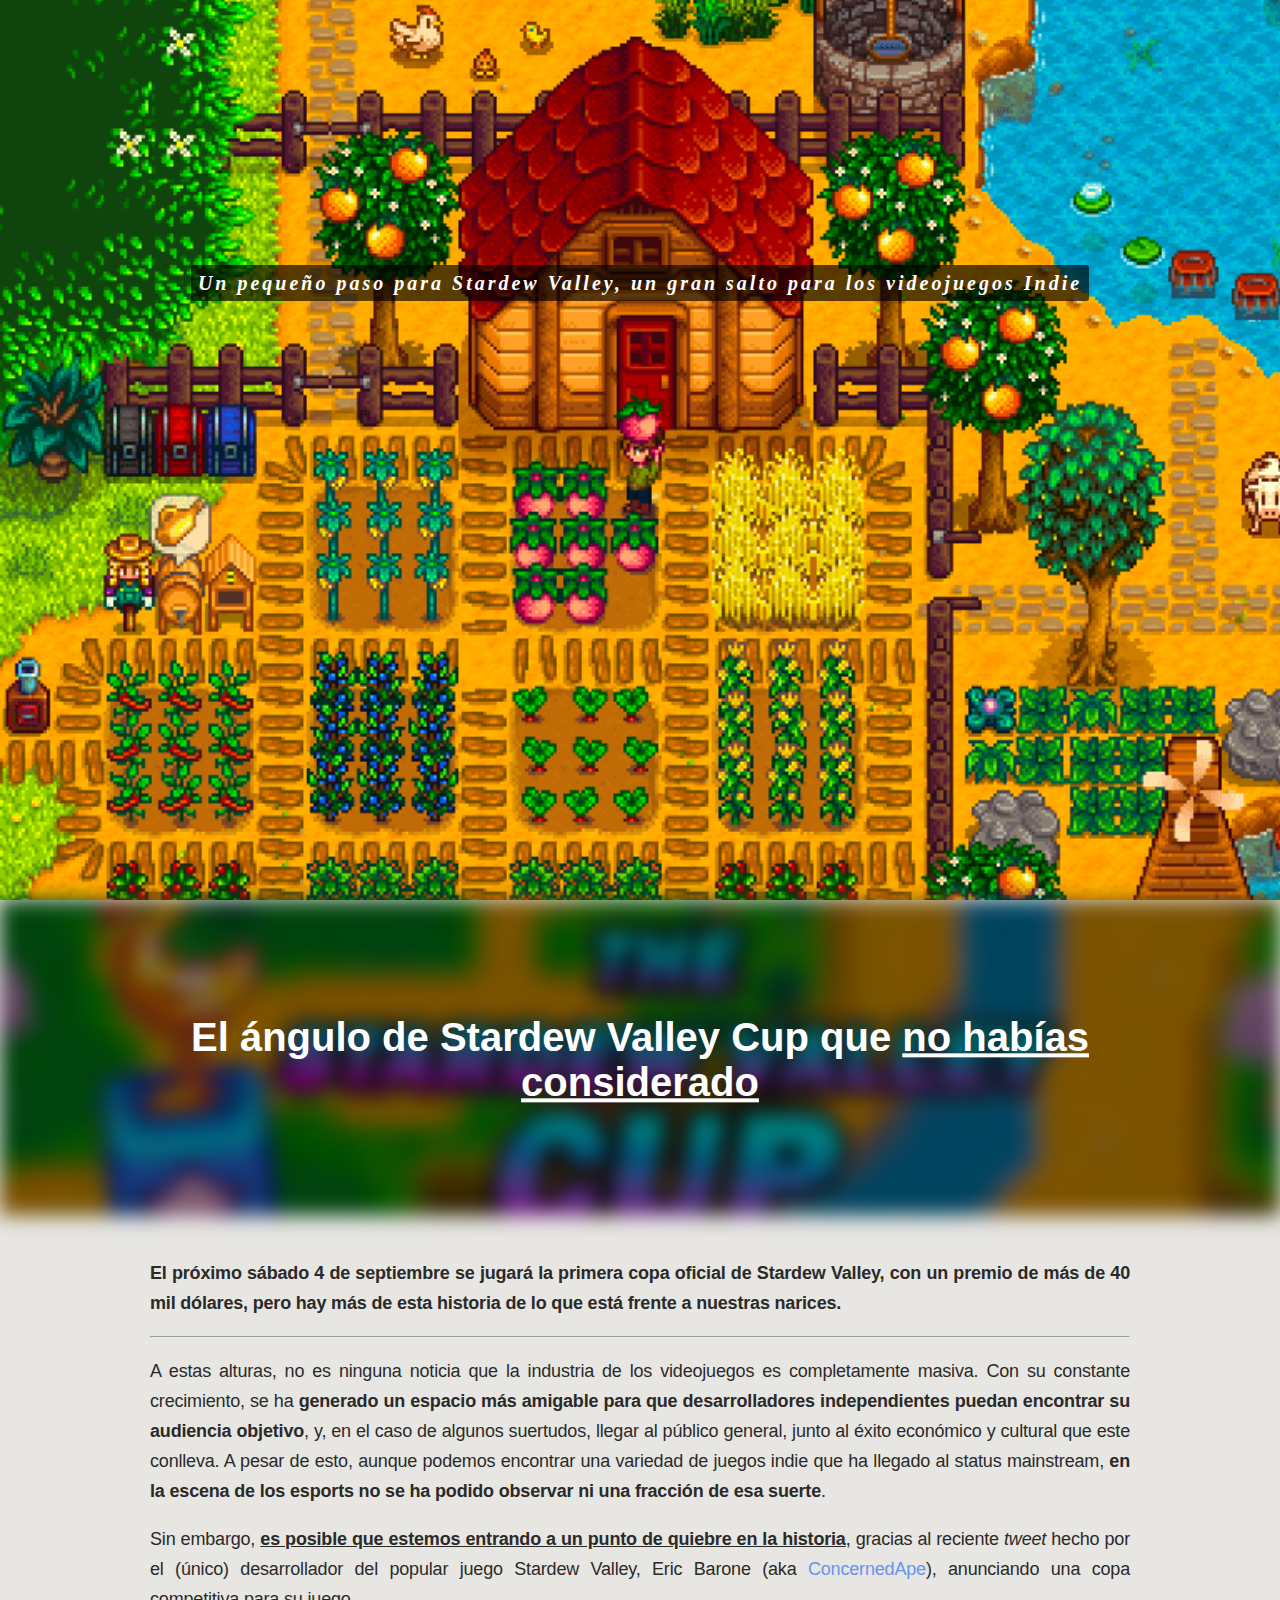
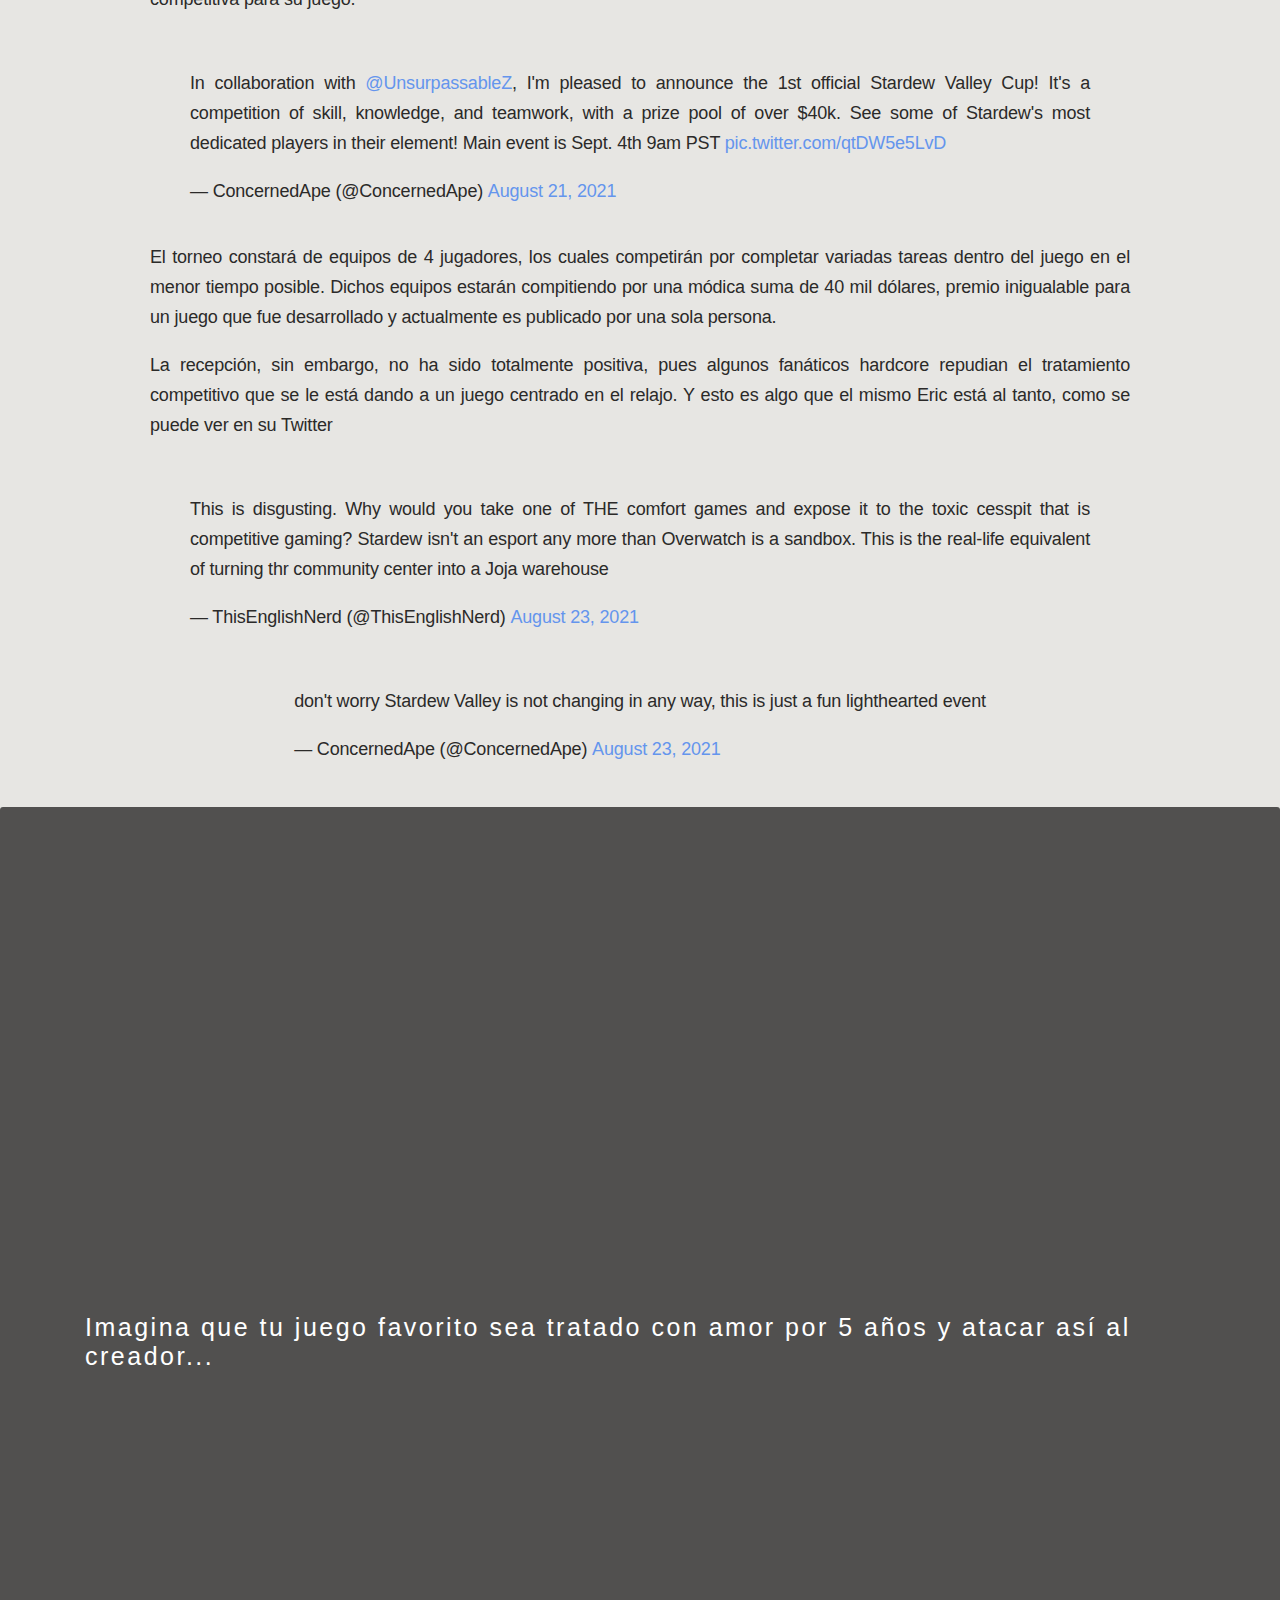
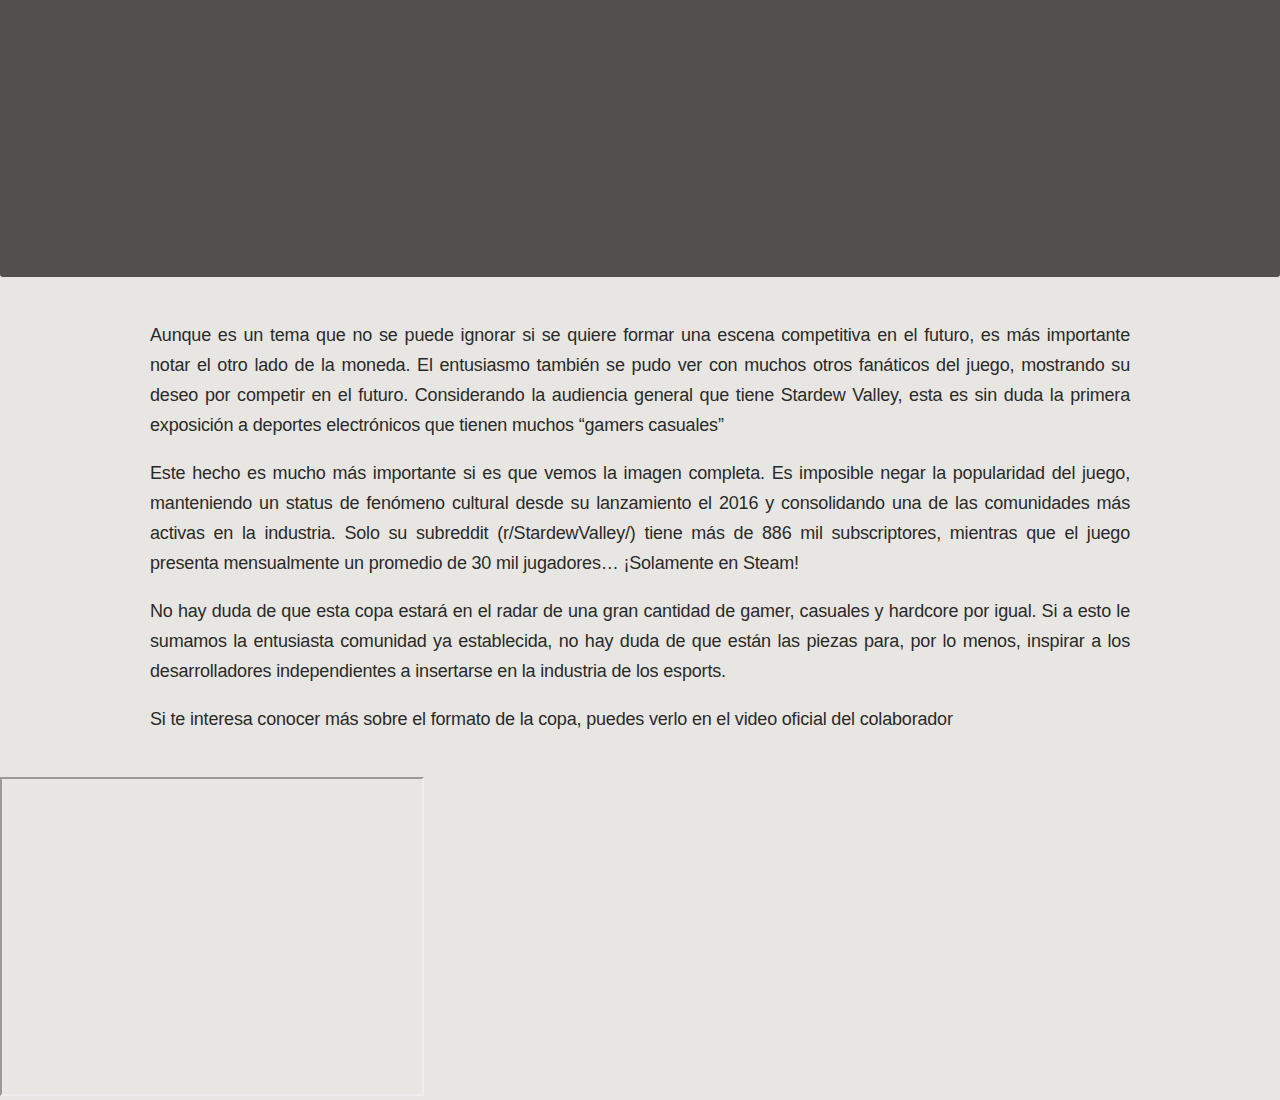
<file: e1.html>
<!DOCTYPE html>
<html lang="en">
<head>
    <meta charset="utf-8">
    <title>Title</title>
    <link rel="stylesheet" href="style.css">
</head>
<body>

<div class="parallax"></div>
<div class="parallax-text">
    <!--h3>
        <i>Un pequeño paso para Stardew Valley, un gran salto para los videojuegos Indie</i>
    </h3-->
    <span class="borde"><i>Un pequeño paso para Stardew Valley, un gran salto para los videojuegos Indie</i></span>
</div>



<div class="hero-image"></div>
<div class="hero-text">
    <h1>
        El ángulo de Stardew Valley Cup que <u>no habías considerado</u>
    </h1>
</div>

<div class="cuerpo">
    <p>
        <b>El próximo sábado 4 de septiembre se jugará la primera copa oficial de Stardew Valley, con un premio de más
        de 40 mil dólares, pero hay más de esta historia de lo que está frente a nuestras narices.  </b>
    </p>
    <hr>
    <p>
        A estas alturas, no es ninguna noticia que la industria de los videojuegos es completamente masiva.
        Con su constante crecimiento, se ha <b>generado un espacio más amigable para que desarrolladores independientes puedan
        encontrar su audiencia objetivo</b>, y, en el caso de algunos suertudos, llegar al público general, junto al éxito económico
        y cultural que este conlleva. A pesar de esto, aunque podemos encontrar una variedad de juegos indie que ha llegado al
        status mainstream, <b>en la escena de los esports no se ha podido observar ni una fracción de esa suerte</b>.
    </p>
    <p>
        Sin embargo, <u><b>es posible que estemos entrando a un punto de quiebre en la historia</b></u>, gracias al reciente <i>tweet</i> hecho por el (único) desarrollador del popular juego Stardew Valley, Eric
        Barone (aka <a href="https://twitter.com/concernedape?lang=en" target="_blank">ConcernedApe</a>), anunciando una copa competitiva para su juego.
    </p>
    <div class="twit">
        <blockquote class="twitter-tweet"><p lang="en" dir="ltr">In collaboration with <a href="https://twitter.com/UnsurpassableZ?ref_src=twsrc%5Etfw">@UnsurpassableZ</a>, I&#39;m pleased to announce the 1st official Stardew Valley Cup! It&#39;s a competition of skill, knowledge, and teamwork, with a prize pool of over $40k. See some of Stardew&#39;s most dedicated players in their element! Main event is Sept. 4th 9am PST <a href="https://t.co/qtDW5e5LvD">pic.twitter.com/qtDW5e5LvD</a></p>&mdash; ConcernedApe (@ConcernedApe) <a href="https://twitter.com/ConcernedApe/status/1429114336472027138?ref_src=twsrc%5Etfw">August 21, 2021</a></blockquote> <script async src="https://platform.twitter.com/widgets.js" charset="utf-8"></script>
    </div>


    <p>
        El torneo constará de equipos de 4 jugadores, los cuales competirán por completar variadas tareas dentro del juego en el
        menor tiempo posible. Dichos equipos estarán compitiendo por una módica suma de 40 mil dólares, premio inigualable para
        un juego que fue desarrollado y actualmente es publicado por una sola persona.
    </p>

    <p>
        La recepción, sin embargo, no ha sido totalmente positiva, pues algunos fanáticos hardcore repudian el tratamiento
        competitivo que se le está dando a un juego centrado en el relajo. Y esto es algo que el mismo Eric está al tanto,
        como se puede ver en su Twitter
    </p>

    <div class="twit">
        <blockquote class="twitter-tweet"><p lang="en" dir="ltr">This is disgusting. Why would you take one of THE comfort games and expose it to the toxic cesspit that is competitive gaming? Stardew isn&#39;t an esport any more than Overwatch is a sandbox. This is the real-life equivalent of turning thr community center into a Joja warehouse</p>&mdash; ThisEnglishNerd (@ThisEnglishNerd) <a href="https://twitter.com/ThisEnglishNerd/status/1429656632246644737?ref_src=twsrc%5Etfw">August 23, 2021</a></blockquote> <script async src="https://platform.twitter.com/widgets.js" charset="utf-8"></script>

        <blockquote class="twitter-tweet"><p lang="en" dir="ltr">don&#39;t worry Stardew Valley is not changing in any way, this is just a fun lighthearted event</p>&mdash; ConcernedApe (@ConcernedApe) <a href="https://twitter.com/ConcernedApe/status/1429938444743045135?ref_src=twsrc%5Etfw">August 23, 2021</a></blockquote> <script async src="https://platform.twitter.com/widgets.js" charset="utf-8"></script>
    </div>
</div>

<div class="parallax palm">
    <p>Imagina que tu juego favorito sea tratado con amor por 5 años y atacar así al creador...</p>
</div>


<div class="cuerpo">

    <p>
        Aunque es un tema que no se puede ignorar si se quiere formar una escena competitiva en el futuro, es más importante
        notar el otro lado de la moneda. El entusiasmo también se pudo ver con muchos otros fanáticos del juego, mostrando su
        deseo por competir en el futuro. Considerando la audiencia general que tiene Stardew Valley, esta es sin duda la
        primera exposición a deportes electrónicos que tienen muchos “gamers casuales”

    </p>

    <p>
        Este hecho es mucho más importante si es que vemos la imagen completa. Es imposible negar la popularidad del juego,
        manteniendo un status de fenómeno cultural desde su lanzamiento el 2016 y consolidando una de las comunidades más
        activas en la industria. Solo su subreddit (r/StardewValley/) tiene más de 886 mil subscriptores, mientras que el
        juego presenta mensualmente un promedio de 30 mil jugadores… ¡Solamente en Steam!
    </p>

    <p>
        No hay duda de que esta copa estará en el radar de una gran cantidad de gamer, casuales y hardcore por igual. Si a
        esto le sumamos la entusiasta comunidad ya establecida, no hay duda de que están las piezas para, por lo menos,
        inspirar a los desarrolladores independientes a insertarse en la industria de los esports.
    </p>

    <p>
        Si te interesa conocer más sobre el formato de la copa, puedes verlo en el video oficial del colaborador
    </p>




</div>









<iframe width="420" height="315"
        src="https://www.youtube.com/embed/qVKx1yvjoAA">
</iframe>



</body>
</html>
</file>
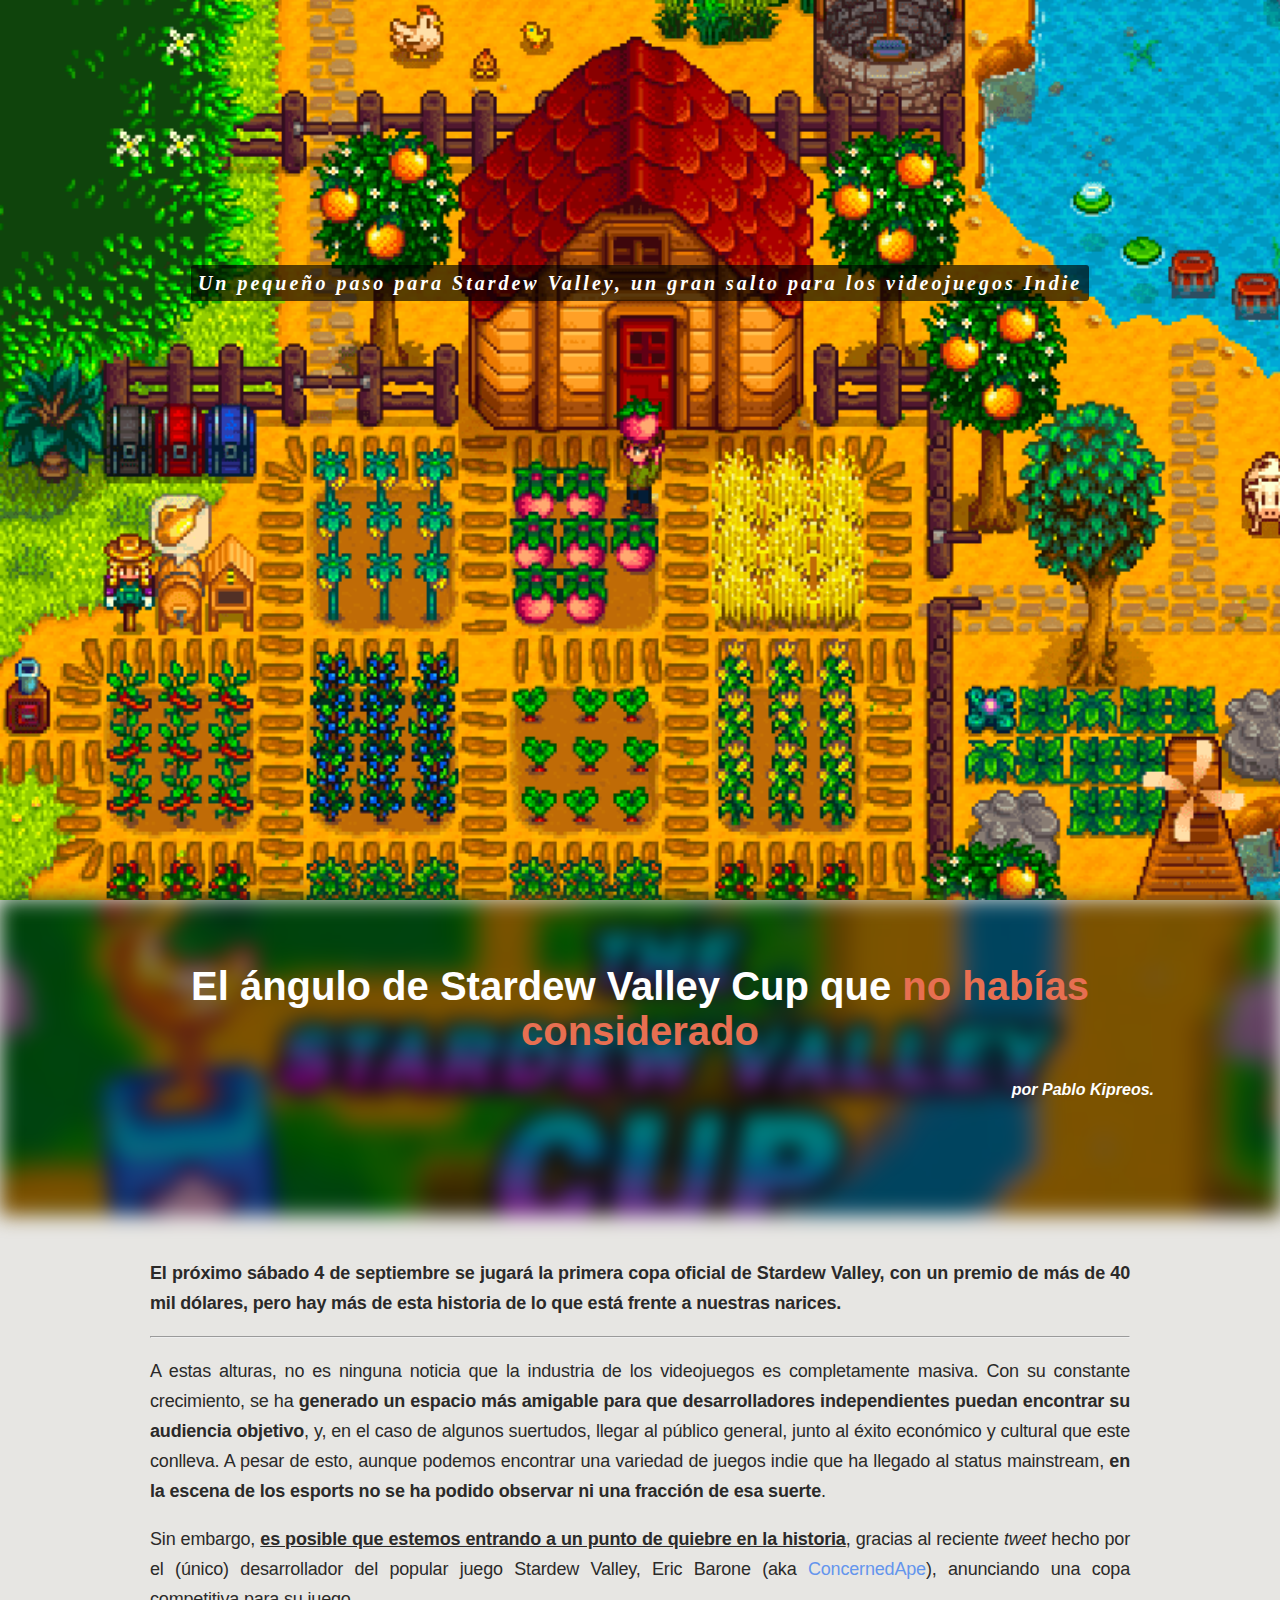
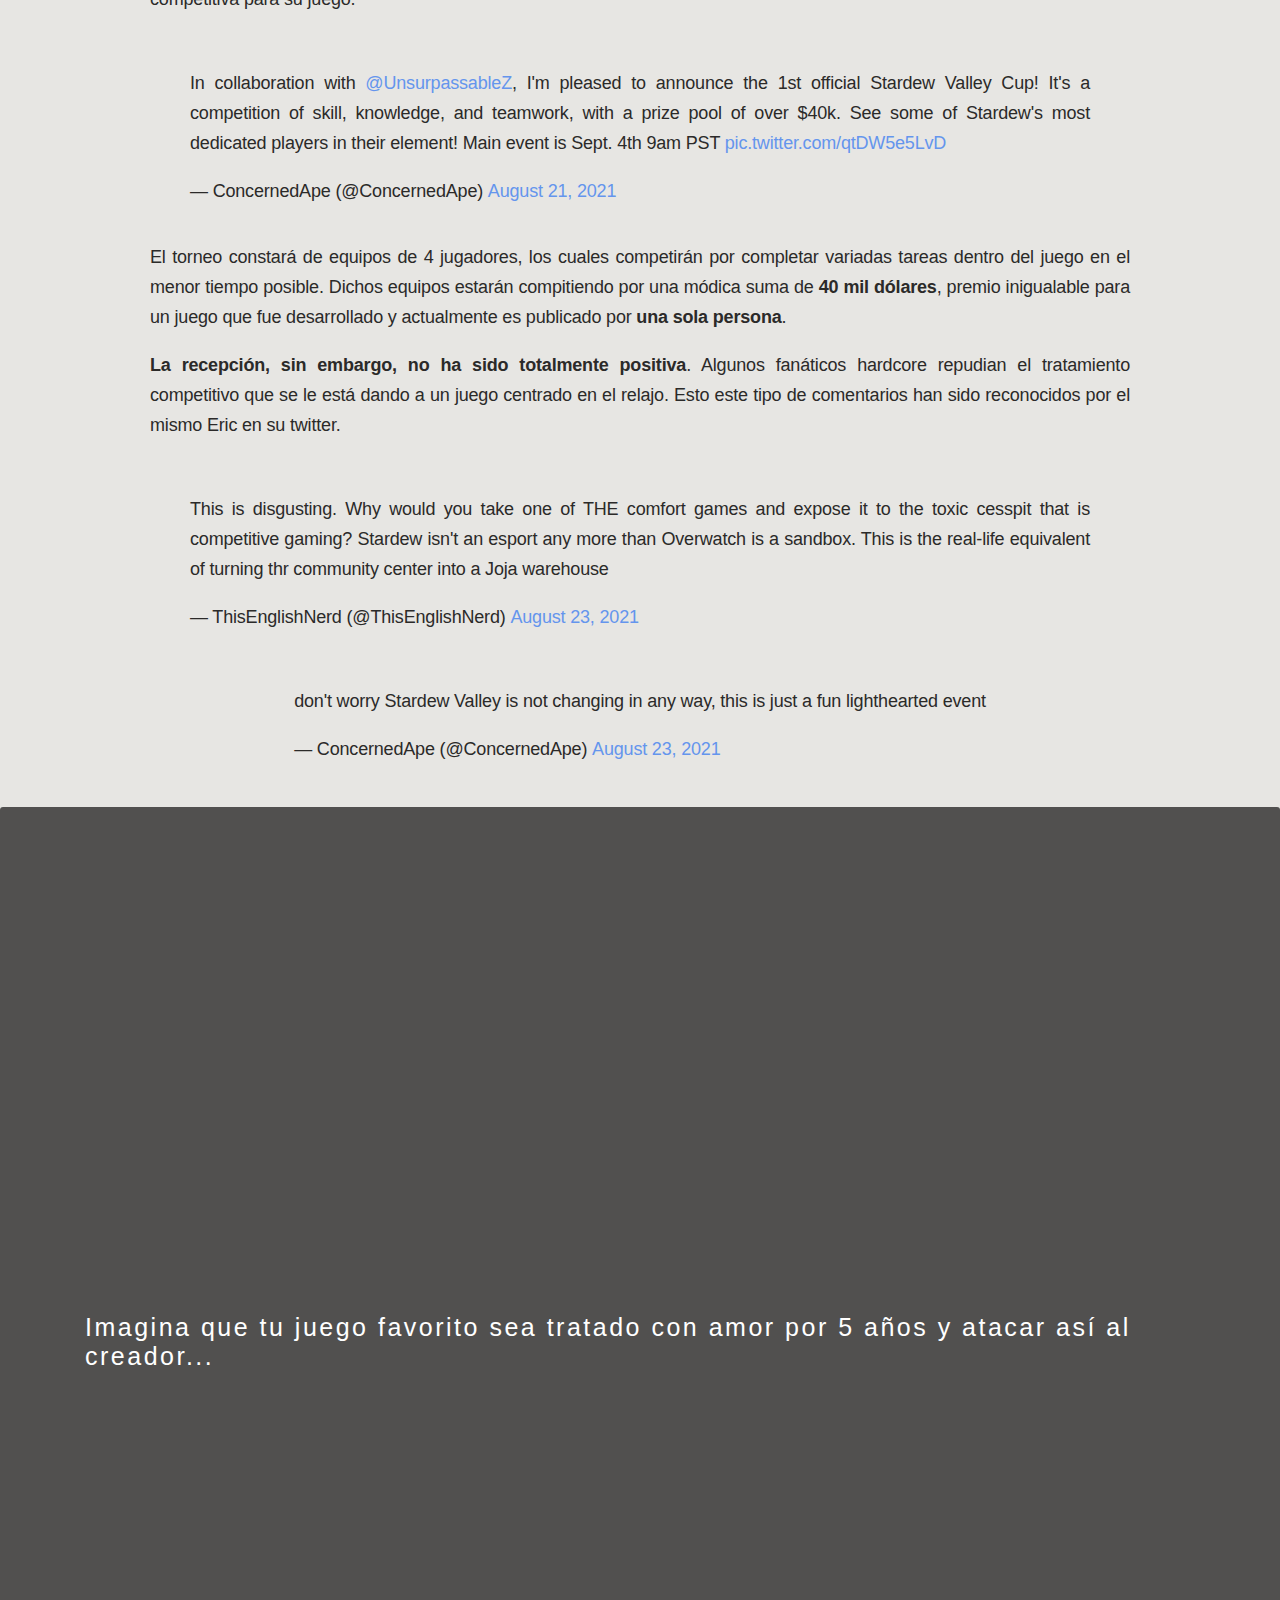
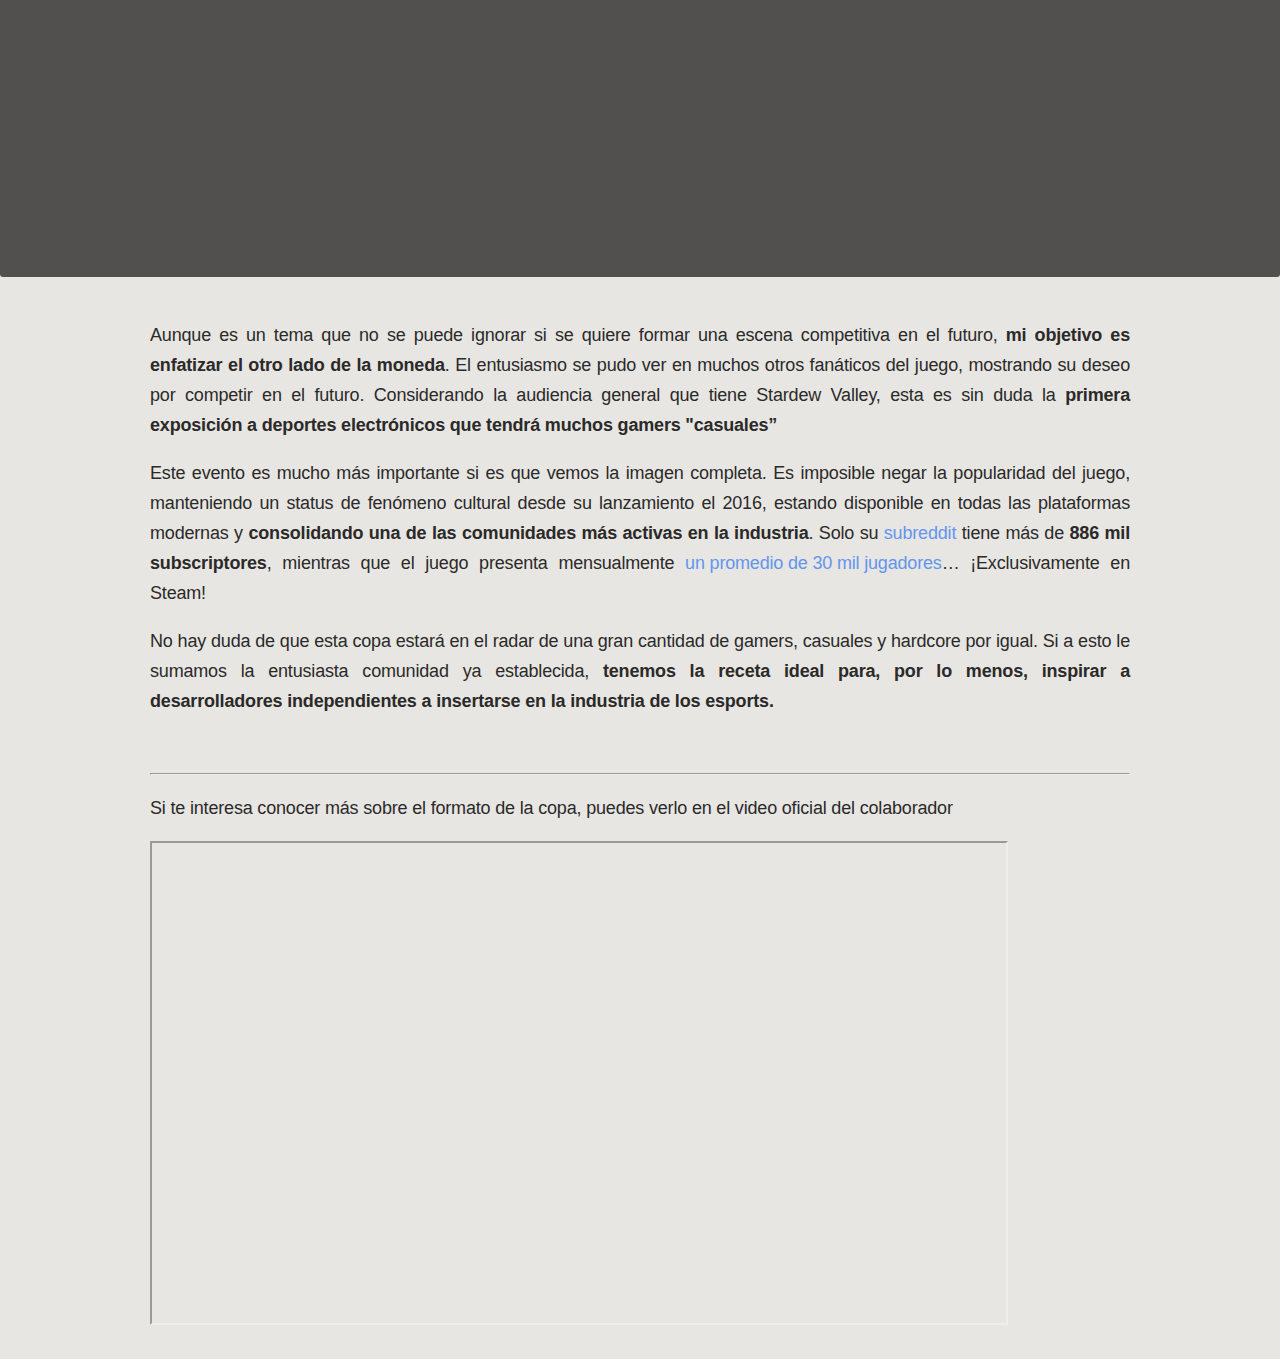
<file: nota.html>
<!DOCTYPE html>
<html lang="en">
<head>
    <meta charset="utf-8">
    <title>El rincón de Pablo</title>
    <link rel="stylesheet" href="style.css">
</head>
<body>

<div class="parallax"></div>
<div class="parallax-text">
    <span class="borde"><i>Un pequeño paso para Stardew Valley, un gran salto para los videojuegos Indie</i></span>
</div>



<div class="hero-image"></div>
<div class="hero-text">
    <h1>
        El ángulo de Stardew Valley Cup que <b>no habías considerado</b>
    </h1>
    <h4>
        <i>por Pablo Kipreos.</i>
    </h4>
</div>

<div class="cuerpo">
    <p>
        <b>El próximo sábado 4 de septiembre se jugará la primera copa oficial de Stardew Valley, con un premio de más
        de 40 mil dólares, pero hay más de esta historia de lo que está frente a nuestras narices.  </b>
    </p>
    <hr>
    <p>
        A estas alturas, no es ninguna noticia que la industria de los videojuegos es completamente masiva.
        Con su constante crecimiento, se ha <b>generado un espacio más amigable para que desarrolladores independientes puedan
        encontrar su audiencia objetivo</b>, y, en el caso de algunos suertudos, llegar al público general, junto al éxito económico
        y cultural que este conlleva. A pesar de esto, aunque podemos encontrar una variedad de juegos indie que ha llegado al
        status mainstream, <b>en la escena de los esports no se ha podido observar ni una fracción de esa suerte</b>.
    </p>
    <p>
        Sin embargo, <u><b>es posible que estemos entrando a un punto de quiebre en la historia</b></u>, gracias al reciente <i>tweet</i> hecho por el (único) desarrollador del popular juego Stardew Valley, Eric
        Barone (aka <a href="https://twitter.com/concernedape?lang=en" target="_blank">ConcernedApe</a>), anunciando una copa competitiva para su juego.
    </p>
    <div class="twit">
        <blockquote class="twitter-tweet"><p lang="en" dir="ltr">In collaboration with <a href="https://twitter.com/UnsurpassableZ?ref_src=twsrc%5Etfw">@UnsurpassableZ</a>, I&#39;m pleased to announce the 1st official Stardew Valley Cup! It&#39;s a competition of skill, knowledge, and teamwork, with a prize pool of over $40k. See some of Stardew&#39;s most dedicated players in their element! Main event is Sept. 4th 9am PST <a href="https://t.co/qtDW5e5LvD">pic.twitter.com/qtDW5e5LvD</a></p>&mdash; ConcernedApe (@ConcernedApe) <a href="https://twitter.com/ConcernedApe/status/1429114336472027138?ref_src=twsrc%5Etfw">August 21, 2021</a></blockquote> <script async src="https://platform.twitter.com/widgets.js" charset="utf-8"></script>
    </div>


    <p>
        El torneo constará de equipos de 4 jugadores, los cuales competirán por completar variadas tareas dentro del juego en el
        menor tiempo posible. Dichos equipos estarán compitiendo por una módica suma de <b>40 mil dólares</b>, premio inigualable para
        un juego que fue desarrollado y actualmente es publicado por <b>una sola persona</b>.
    </p>

    <p>
        <b>La recepción, sin embargo, no ha sido totalmente positiva</b>. Algunos fanáticos hardcore repudian el tratamiento
        competitivo que se le está dando a un juego centrado en el relajo. Esto este tipo de comentarios han sido reconocidos por el mismo Eric
        en su twitter.
    </p>

    <div class="twit">
        <blockquote class="twitter-tweet"><p lang="en" dir="ltr">This is disgusting. Why would you take one of THE comfort games and expose it to the toxic cesspit that is competitive gaming? Stardew isn&#39;t an esport any more than Overwatch is a sandbox. This is the real-life equivalent of turning thr community center into a Joja warehouse</p>&mdash; ThisEnglishNerd (@ThisEnglishNerd) <a href="https://twitter.com/ThisEnglishNerd/status/1429656632246644737?ref_src=twsrc%5Etfw">August 23, 2021</a></blockquote> <script async src="https://platform.twitter.com/widgets.js" charset="utf-8"></script>

        <blockquote class="twitter-tweet"><p lang="en" dir="ltr">don&#39;t worry Stardew Valley is not changing in any way, this is just a fun lighthearted event</p>&mdash; ConcernedApe (@ConcernedApe) <a href="https://twitter.com/ConcernedApe/status/1429938444743045135?ref_src=twsrc%5Etfw">August 23, 2021</a></blockquote> <script async src="https://platform.twitter.com/widgets.js" charset="utf-8"></script>
    </div>
</div>

<div class="parallax palm">
    <p>Imagina que tu juego favorito sea tratado con amor por 5 años y atacar así al creador...</p>
</div>


<div class="cuerpo">

    <p>
        Aunque es un tema que no se puede ignorar si se quiere formar una escena competitiva en el futuro, <b>mi objetivo es
        enfatizar el otro lado de la moneda</b>. El entusiasmo se pudo ver en muchos otros fanáticos del juego, mostrando su
        deseo por competir en el futuro. Considerando la audiencia general que tiene Stardew Valley, esta es sin duda la
        <b>primera exposición a deportes electrónicos que tendrá muchos gamers "casuales”</b>

    </p>

    <p>
        Este evento es mucho más importante si es que vemos la imagen completa. Es imposible negar la popularidad del juego,
        manteniendo un status de fenómeno cultural desde su lanzamiento el 2016, estando disponible en todas las plataformas modernas y <b>consolidando una de las comunidades más
        activas en la industria</b>. Solo su <a href="https://www.reddit.com/r/StardewValley/" target="_blank">subreddit</a> tiene más de <b>886 mil subscriptores</b>, mientras que el
        juego presenta mensualmente <a href="https://steamcharts.com/app/413150" target="_blank"> un promedio de 30 mil jugadores </a>… ¡Exclusivamente en Steam!

    </p>

    <p>
        No hay duda de que esta copa estará en el radar de una gran cantidad de gamers, casuales y hardcore por igual. Si a
        esto le sumamos la entusiasta comunidad ya establecida, <b>tenemos la receta ideal para, por lo menos,
        inspirar a desarrolladores independientes a insertarse en la industria de los esports.</b>
    </p>
    <br>
    <hr>
    <p>
        Si te interesa conocer más sobre el formato de la copa, puedes verlo en el video oficial del colaborador
    </p>
    <iframe width="854" height="480"
            src="https://www.youtube.com/embed/qVKx1yvjoAA">
    </iframe>
</div>











</body>
</html>
</file>
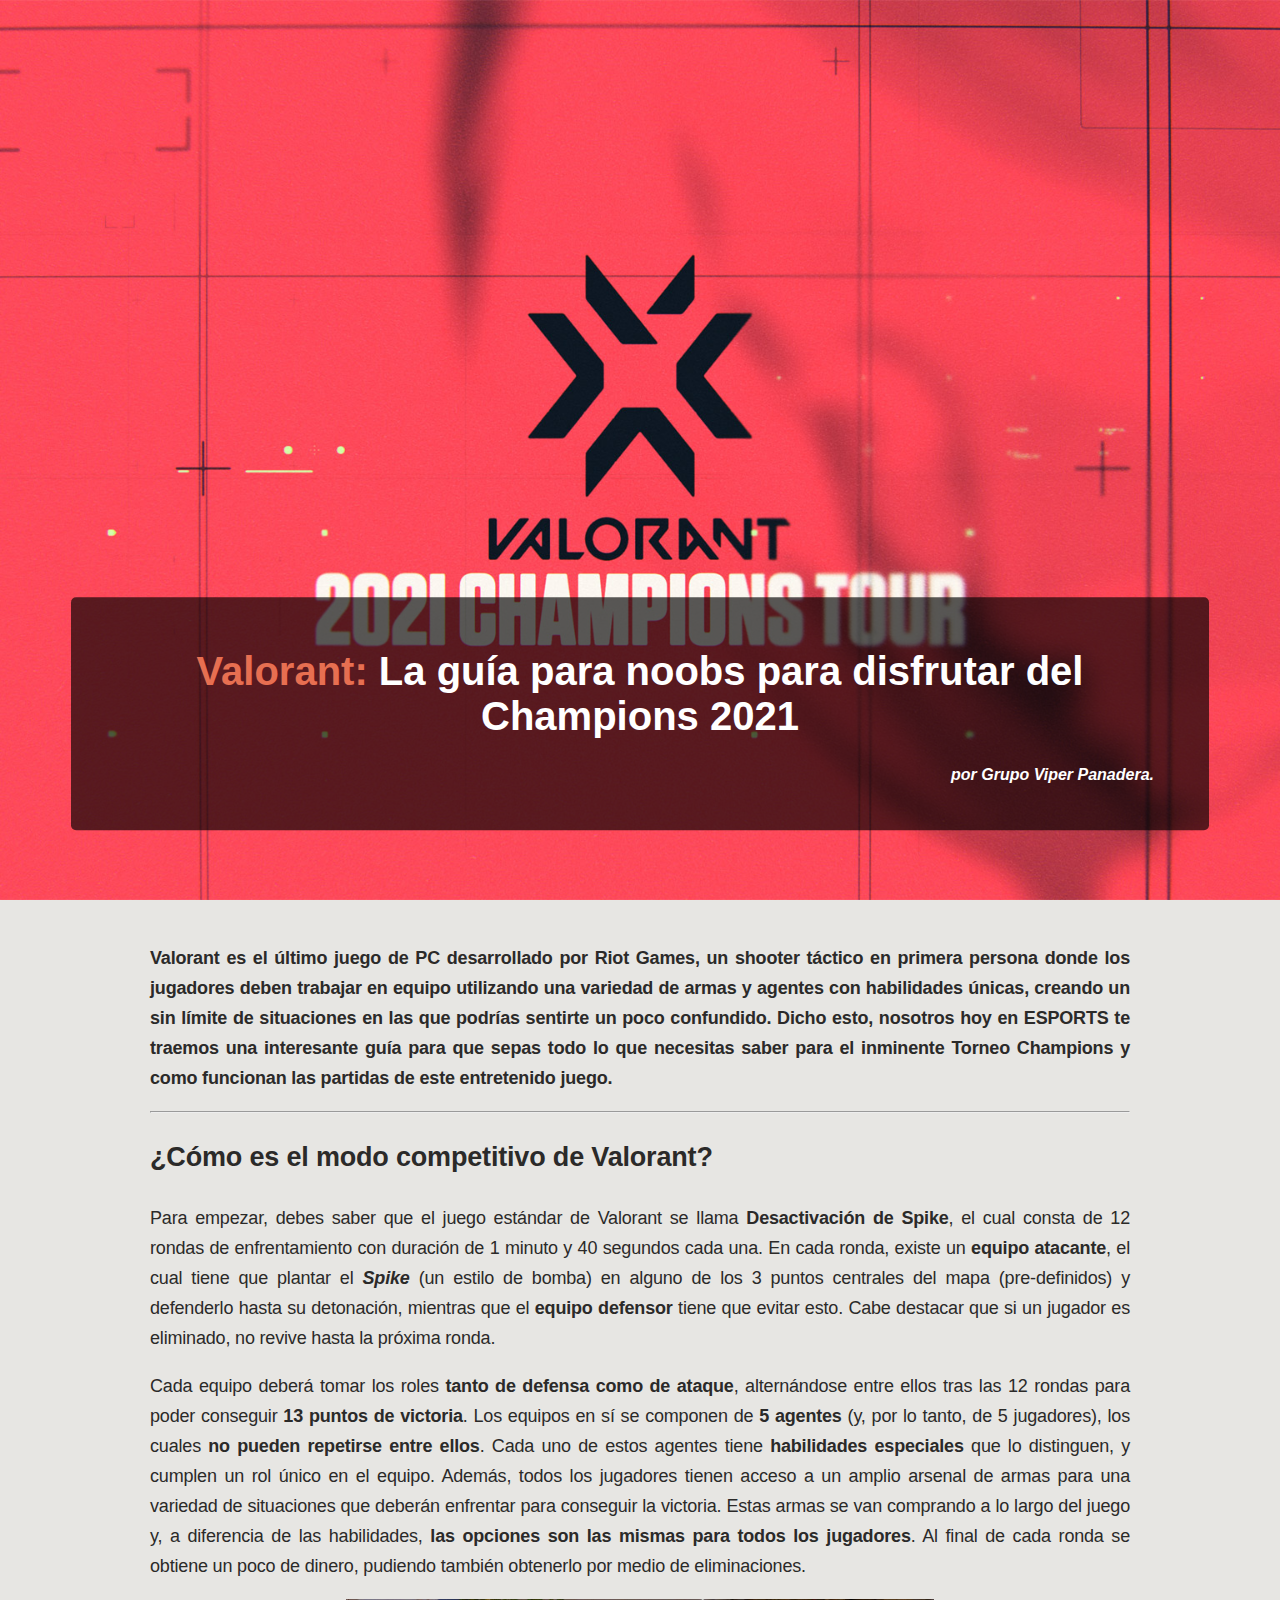
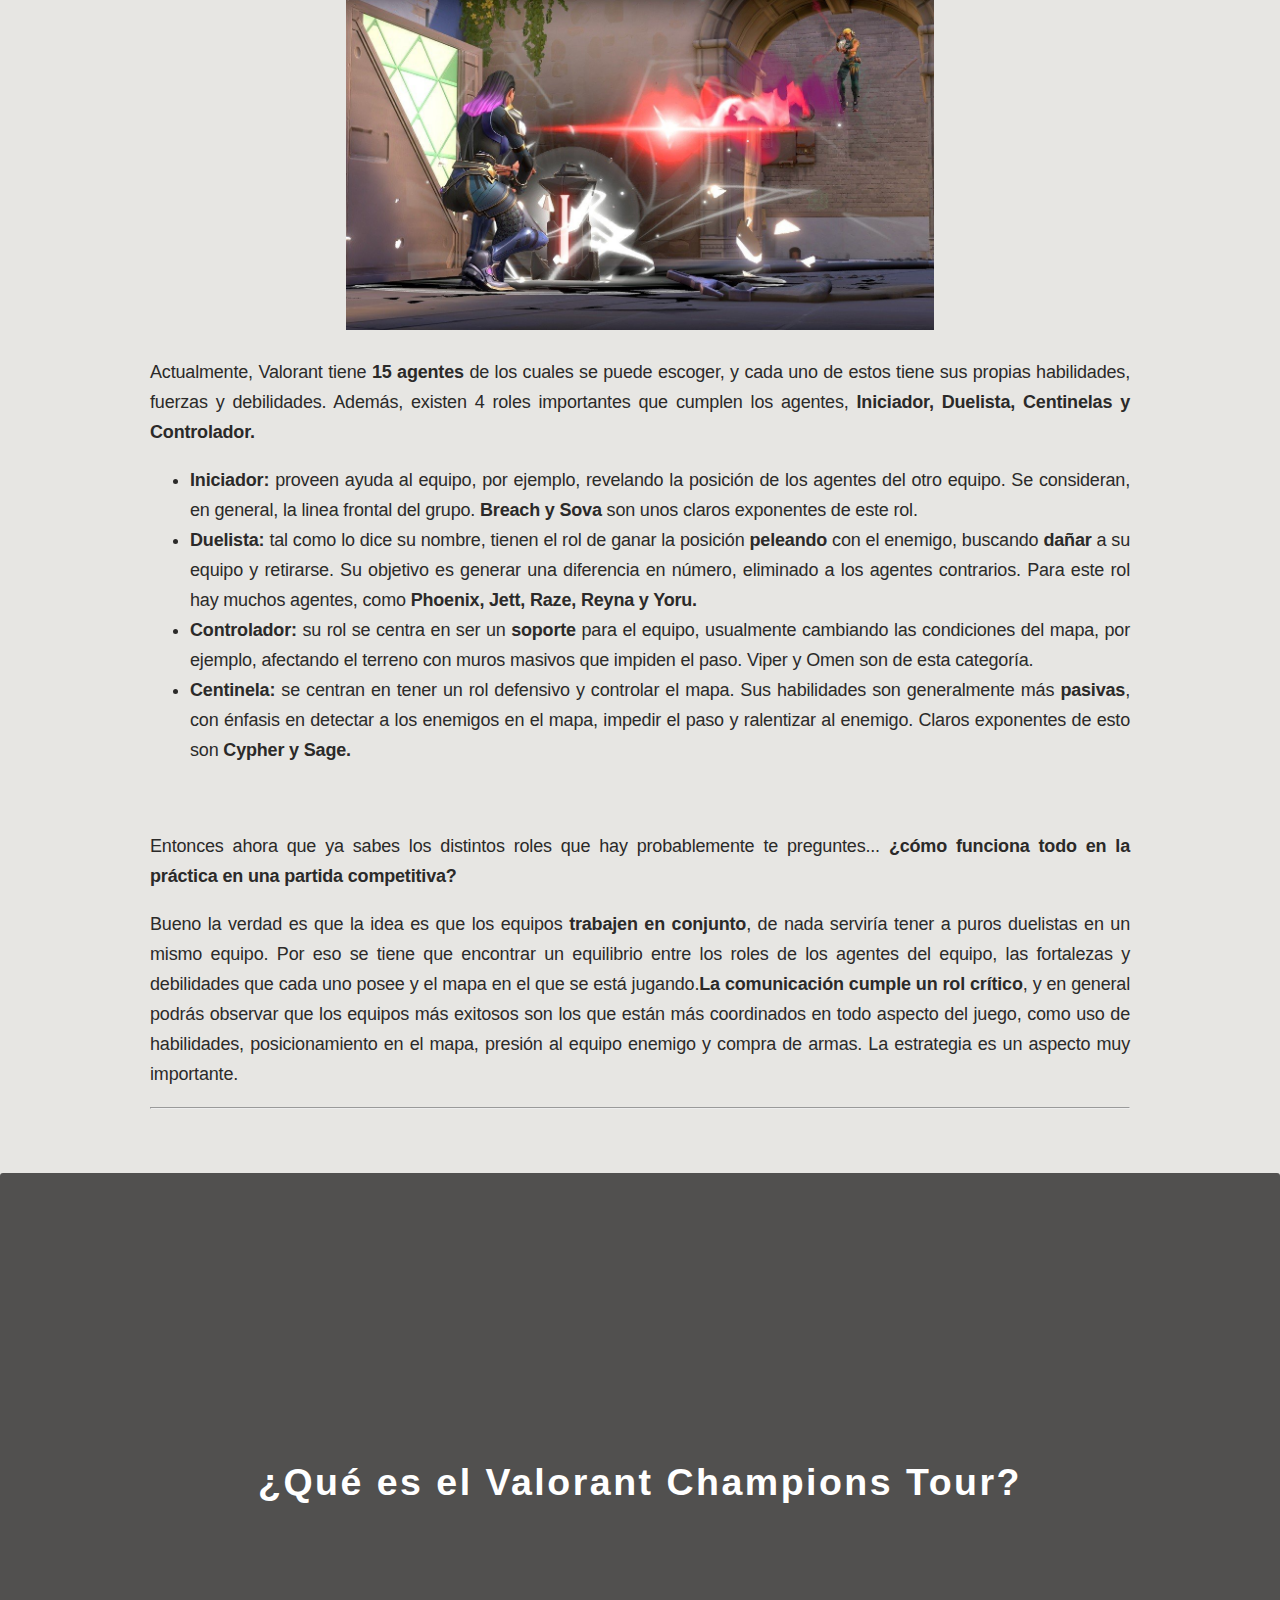
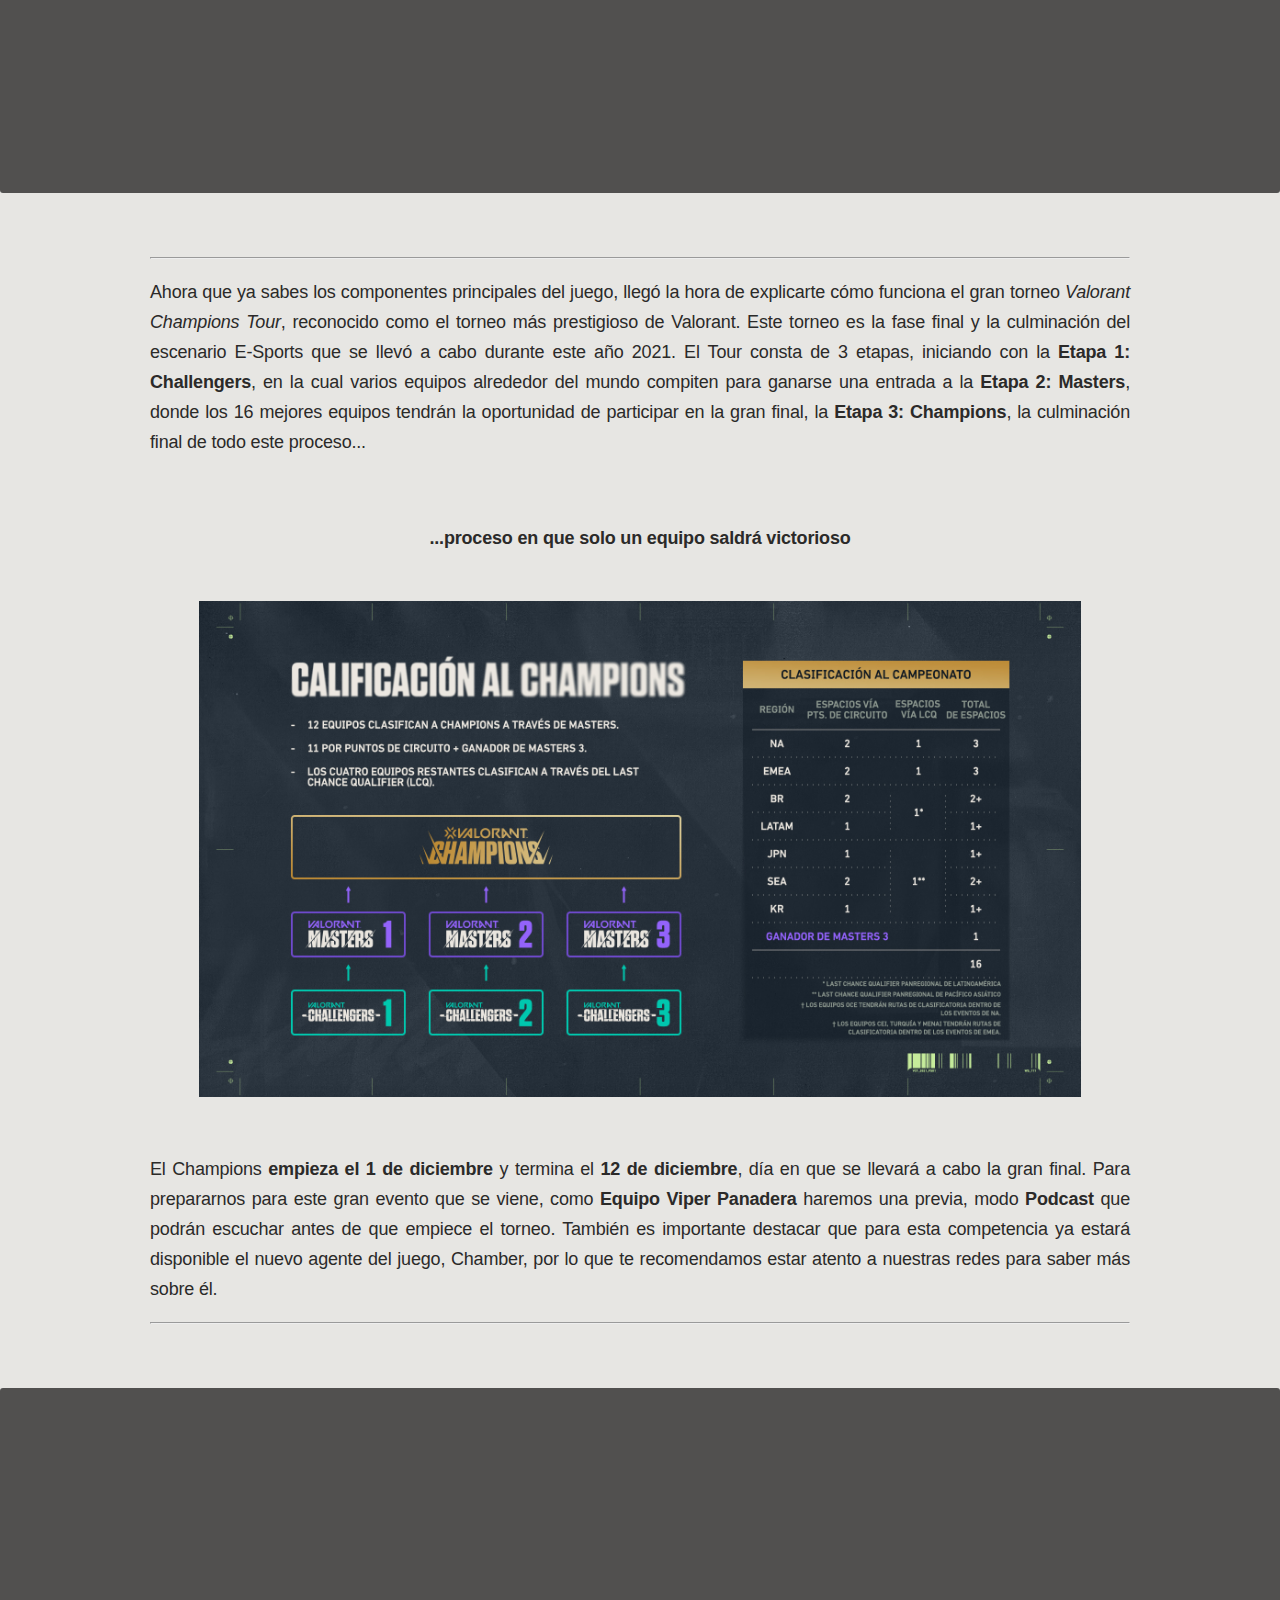
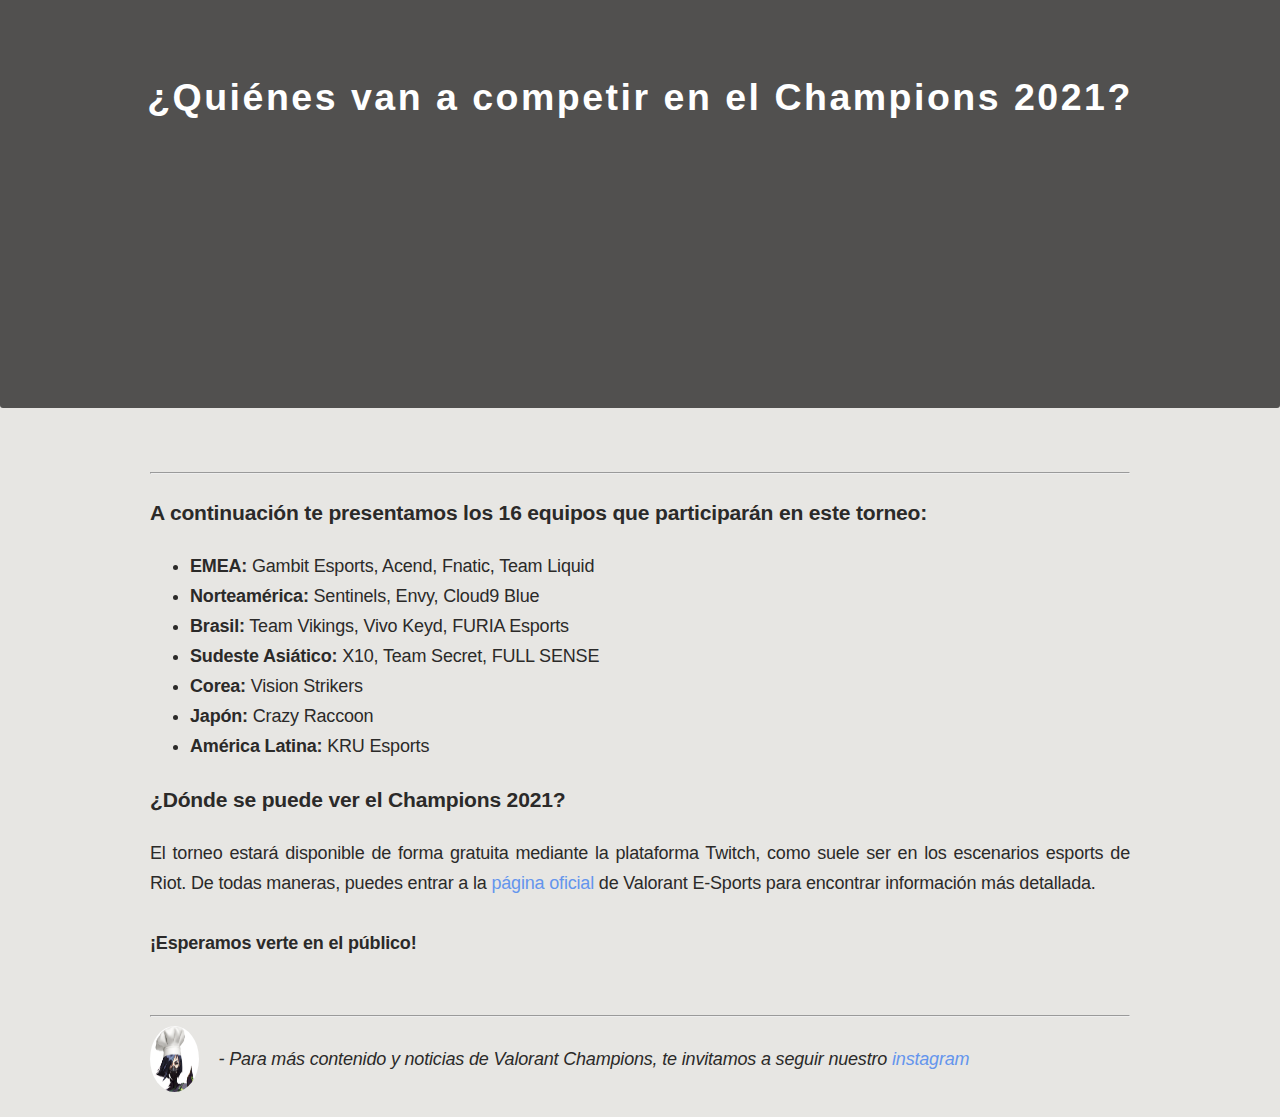
<file: valorant.html>
<!DOCTYPE html>
<html lang="en">
<head>
    <meta charset="utf-8">
    <title>Valorant Champions: Guía para el espectador</title>
    <link rel="stylesheet" href="stylev.css">
</head>
<body>

<div class="parallax"></div>
<!--div class="parallax-text">
    <span class="borde"><i>Con que quieres aprender Valorant?</i></span>
</div-->



<!-- div class="hero-image"></div -->
<div class="hero-text">
    <h1>
        <b>Valorant:</b> La guía para noobs para disfrutar del Champions 2021
    </h1>
    <h4>
        <i>por Grupo Viper Panadera.</i>
    </h4>
</div>

<div class="cuerpo">
    <p>
        <b>Valorant es el último juego de PC desarrollado por Riot Games, un shooter táctico en primera persona donde los jugadores 
            deben trabajar en equipo utilizando una variedad de armas y agentes con habilidades únicas, creando un sin límite de 
            situaciones en las que podrías sentirte un poco confundido. Dicho esto, nosotros hoy en ESPORTS te traemos una 
            interesante guía para que sepas todo lo que necesitas saber para el inminente Torneo Champions y como funcionan 
            las partidas de este entretenido juego.  </b>
    </p>
    <hr>
    <h2>¿Cómo es el modo competitivo de Valorant?</h2>

    <p>
        Para empezar, debes saber que el juego estándar de Valorant se llama <b>Desactivación de Spike</b>, el cual consta de 12 rondas 
        de enfrentamiento con duración de 1 minuto y 40 segundos cada una. En cada ronda, existe un <b>equipo atacante</b>, el cual tiene que plantar el <b><i>Spike</i></b>
        (un estilo de bomba) en alguno de los 3 puntos centrales del mapa (pre-definidos) y defenderlo hasta su detonación, mientras que el <b>equipo defensor</b> tiene que evitar esto. 
        Cabe destacar que si un jugador es eliminado, no revive hasta la próxima ronda. 
    </p>
    <p> Cada equipo deberá tomar los roles <b>tanto de defensa como de ataque</b>, alternándose entre ellos tras las 12 rondas para poder conseguir <b>13 puntos de victoria</b>. 
        Los equipos en sí se componen de <b>5 agentes</b> (y, por lo tanto, de 5 jugadores), los 
        cuales <b>no pueden repetirse entre ellos</b>. Cada uno de estos agentes tiene <b>habilidades especiales</b> que lo distinguen, y cumplen un rol único en el equipo. Además, todos los jugadores tienen acceso a un amplio arsenal de armas para una variedad de situaciones que deberán enfrentar para conseguir la victoria. Estas armas se van
        comprando a lo largo del juego y, a diferencia de las habilidades, <b>las opciones son las mismas para todos los jugadores</b>. Al final de cada ronda se obtiene un poco de dinero, pudiendo
        también obtenerlo por medio de eliminaciones.
    </p>
    <center>
        <img class="chica" src="spike.jpg">
    </center>

      
    <p>
        Actualmente, Valorant tiene <b>15 agentes</b> de los cuales se puede escoger, y cada uno de estos tiene sus propias 
        habilidades, fuerzas y debilidades. Además, existen 4 roles importantes que cumplen los agentes, <b>Iniciador, 
            Duelista, Centinelas y Controlador.</b> 
    </p>
    <ul>
        <li>
            <b>Iniciador:</b> proveen ayuda al equipo, por ejemplo, revelando la posición de los agentes del otro equipo. Se consideran, en general, la linea frontal del grupo.
            <b>Breach y Sova</b> son unos claros exponentes de este rol.
        </li>

        <li>
            <b>Duelista:</b> tal como lo dice su nombre, tienen el rol de ganar la posición <b>peleando</b> con el enemigo, buscando <b>dañar</b> a su 
            equipo y retirarse. Su objetivo es generar una diferencia en número, eliminado a los agentes contrarios. 
            Para este rol hay muchos agentes, como <b>Phoenix, Jett, Raze, Reyna y Yoru.</b>
        </li>
        <li>
            <b>Controlador:</b> su rol se centra en ser un <b>soporte</b> para el equipo, usualmente cambiando las condiciones del mapa, 
            por ejemplo, afectando el terreno con muros masivos que impiden el paso. Viper y Omen son de esta categoría.
        </li>
        <li>
            <b>Centinela:</b>  se centran en tener un rol defensivo y controlar el mapa. Sus habilidades son generalmente más <b>pasivas</b>, con énfasis en detectar a los enemigos en el mapa, impedir el paso y ralentizar al enemigo. Claros exponentes de esto son <b>Cypher y Sage.</b>
        </li>
    </ul>
    <br>
    <p>
        Entonces ahora que ya sabes los distintos roles que hay probablemente te preguntes... <b>¿cómo funciona todo en la 
        práctica en una partida competitiva?</b>
    </p>
    <p>
        Bueno la verdad es que la idea es que los equipos <b>trabajen en conjunto</b>, de nada serviría tener a puros duelistas 
        en un mismo equipo. Por eso se tiene que encontrar un equilibrio entre los roles de los agentes del equipo, 
        las fortalezas y debilidades que cada uno posee y el mapa en el que se está jugando.<b>La comunicación cumple un rol crítico</b>, y en general podrás
        observar que los equipos más exitosos son los que están más coordinados en todo aspecto del juego, como uso de habilidades, posicionamiento en el mapa, presión al 
        equipo enemigo y compra de armas. La estrategia es un aspecto muy importante.
    </p>
    <hr>
    <br>
</div>

<div class="parallax palm">
    <h2>¿Qué es el Valorant Champions Tour?</h2>
</div>


<div class="cuerpo">
    <br>
    <hr>
    
    <p>
        Ahora que ya sabes los componentes principales del juego, llegó la hora de explicarte cómo funciona el gran torneo 
        <i>Valorant Champions Tour</i>, reconocido como el torneo más prestigioso de Valorant. Este torneo es la fase final y la culminación
        del escenario E-Sports que se llevó a cabo durante este año 2021. El Tour consta de 3 etapas, iniciando con la <b>Etapa 1: Challengers</b>, en la 
        cual varios equipos alrededor del mundo compiten para ganarse una entrada a la <b>Etapa 2: Masters</b>, donde los 16 mejores equipos 
        tendrán la oportunidad de participar en la gran final, la <b>Etapa 3: Champions</b>, la culminación 
        final de todo este proceso...
    </p>
    <br>
        <center><p><b>...proceso en que solo un equipo saldrá victorioso</b></p></center>
        <br>
        <center>
            <img src="calif.jpg">
        </center>
    <br>
    <p>
        El Champions <b>empieza el 1 de diciembre</b> y termina el <b>12 de diciembre</b>, día en que se llevará a cabo la gran final. 
        Para prepararnos para este gran evento que se viene, como <b>Equipo Viper Panadera</b> haremos una previa, modo <b>Podcast</b> que podrán escuchar antes de 
        que empiece el torneo. También es importante destacar que para esta competencia ya estará disponible el nuevo agente del juego, Chamber, por lo que te recomendamos
        estar atento a nuestras redes para saber más sobre él.
    </p>

    <hr>
    <br>
    


</div>

<div class="parallax champ">
    <h2>¿Quiénes van a competir en el Champions 2021?</h2>
</div>

<div class="cuerpo cuatico">
    <br>
    <hr>
    <p>

        <h3>A continuación te presentamos los 16 equipos que participarán en este torneo:</h3>
            
        <ul>

            <li><b>EMEA:</b> Gambit Esports, Acend, Fnatic, Team Liquid</li>
            <li><b>Norteamérica:</b> Sentinels, Envy, Cloud9 Blue</li>
            <li><b>Brasil:</b> Team Vikings, Vivo Keyd, FURIA Esports</li>
            <li><b>Sudeste Asiático:</b> X10, Team Secret, FULL SENSE</li>
            <li><b>Corea:</b> Vision Strikers</li>
            <li><b>Japón:</b> Crazy Raccoon</li>
            <li><b>América Latina:</b> KRU Esports</li>
        
        </ul>        
    </p>

    <h3>
        ¿Dónde se puede ver el Champions 2021?
    </h3>

    <p>
        El torneo estará disponible de forma gratuita mediante la plataforma Twitch, como suele ser en los escenarios esports de Riot.
        De todas maneras, puedes entrar a la <a href="https://valorantesports.com/" target="_blank">página oficial</a> de Valorant E-Sports para encontrar información
        más detallada.
        <br>
        <br>
        <b>¡Esperamos verte en el público! </b>
    </p>
    <br>
    <hr>
    <div class="futer">
        <img src="panadera.png" class="panaderaa">
        <p>
            <i> - Para más contenido y noticias de Valorant Champions, te invitamos a seguir nuestro <a href="https://www.instagram.com/viper_panadera/" target="_blank">instagram</a></i>
        </p>
    </div>

</div>

</body>
</html>
</file>
<file: style.css>
body, html {
    height: 100%;
    margin: 0;
    background-color: #e7e6e3;
    color: #2b2a29;
}

/* The hero image */
.hero-image {
    /* Use "linear-gradient" to add a darken background effect to the image (photographer.jpg). This will make the text easier to read */
    background-image: linear-gradient(rgba(0, 0, 0, 0.5), rgba(0, 0, 0, 0.5)), url("img.png");

    /* Set a specific height */
    height: 35%;

    filter: blur(10px);
    -webkit-filter: blur(10px);

    /* Position and center the image to scale nicely on all screens */
    background-position: center;
    background-repeat: no-repeat;
    background-size: cover;
    position: relative;

}

/* Place text in the middle of the image */
.hero-text {
    color: white;
    font-weight: bold;
    position: absolute;
    left: 50%;
    transform: translate(-50%, -130%);
    z-index: 2;
    width: 85%;
    padding: 25px;
    text-align: center;

    font-family: ClassicGrotesqueW02,Arial,sans-serif;
}

.hero-text b{
    color: #e76f51;
}


.hero-text h1{
    font-size: 40px;
}

.hero-text h3{
    font-size: 20px;
}
.hero-text h4{
    text-align: right;
    margin-right: 30px;
}

.parallax {
    /* The image used */
    background-image: url("img_3.png");

    /* Full height */
    height: 100%;

    /* Create the parallax scrolling effect */
    background-attachment: fixed;
    background-position: center;
    background-repeat: no-repeat;
    background-size: cover;
}
.palm{
    background-image: url("img_1.png");
    display: flex;
    align-items: center;
    justify-content: center;
    margin: 0;
    padding: 85px;
    font-size: 25px;
    background-color: rgba(0, 0, 0, 0.65);
    color: #fff;
    letter-spacing: 2.5px;
    border-radius: 3px;
    font-family: ClassicGrotesqueW02,Arial,sans-serif;
    font-weight: 400;

}
.parallax-text{
    font-size: 20px;
    color: white;
    font-weight: bold;
    position: absolute;
    top: 35%;
    left: 50%;
    transform: translate(-50%, -100%);
    z-index: 2;
    width: 80%;
    padding: 20px;
    text-align: center;
}

img.sticky {
    position: sticky;
    top: 0;
    background-image: url("img.png");

    /* Set a specific height */
    height: 35%;
    width: 100%;

    filter: blur(6px);
    -webkit-filter: blur(6px);

    /* Position and center the image to scale nicely on all screens */
    background-position: center;
    background-repeat: no-repeat;
    background-size: cover;
    position: sticky;
    position: -webkit-sticky;
}

.parallax-text span.borde {
    background-color: rgba(0, 0, 0, 0.65);
    color: #fff;
    padding: 7px;
    letter-spacing: 3px;
    border-radius: 3px;
}
.cuerpo {
    padding: 25px 150px;
    font-family: ClassicGrotesqueW02,Arial,sans-serif;
    color: #2b2a29;
    font-weight: 400;
    letter-spacing: -.01em;
    font-size: 1.125rem;
    line-height: 1.667;
    text-align: justify;
}
.cuerpo iframe{
    text-align: center;
}

.twit {
    display: flex;
    justify-content: center;
    align-items: center;
    flex-direction: column;
    margin: 0;
    padding: 0;
}
a {
    position: relative;
    display: inline-block;
    transition: .3s;
    text-decoration: none;
    color: cornflowerblue;
}

a::after {
    position: absolute;
    bottom: .3em;
    left: 0;
    content: '';
    width: 100%;
    height: 1px;
    background-color: darkblue;
    opacity: 0;
    transition: .3s;
}

a:hover::after {
    bottom: 0;
    opacity: 1;
    color: darkblue;
}

a:hover {
    color: darkblue;
}
</file>
<file: stylev.css>
body, html {
    height: 100%;
    margin: 0;
    background-color: #e7e6e3;
    color: #2b2a29;
}

/* The hero image */
.hero-image {
    /* Use "linear-gradient" to add a darken background effect to the image (photographer.jpg). This will make the text easier to read */
    background-image: linear-gradient(rgba(0, 0, 0, 0.5), rgba(0, 0, 0, 0.5)), url("banner.jpg");

    /* Set a specific height */
    height: 35%;

    filter: blur(10px);
    -webkit-filter: blur(10px);

    /* Position and center the image to scale nicely on all screens */
    background-position: center;
    background-repeat: no-repeat;
    background-size: cover;
    position: relative;

}


/* Place text in the middle of the image */
.hero-text {
    color: white;
    font-weight: bold;
    position: absolute;
    left: 50%;
    transform: translate(-50%, -130%);
    z-index: 2;
    width: 85%;
    padding: 25px;
    text-align: center;

    font-family: ClassicGrotesqueW02,Arial,sans-serif;


    background-color: rgba(0, 0, 0, 0.65);
    border-radius: 5px;
}

.hero-text b{
    color: #e76f51;
}


.hero-text h1{
    font-size: 40px;
}

.hero-text h3{
    font-size: 20px;
}
.hero-text h4{
    text-align: right;
    margin-right: 30px;
}

.parallax {
    /* The image used */
    background-image: url("banner.jpg");

    /* Full height */
    height: 100%;

    /* Create the parallax scrolling effect */
    background-attachment: fixed;
    background-position: center;
    background-repeat: no-repeat;
    background-size: cover;
}
.palm{
    background-image: url("valorant.jpeg");
    display: flex;
    align-items: center;
    justify-content: center;
    margin: 0;
    padding: 85px;
    font-size: 25px;
    background-color: rgba(0, 0, 0, 0.65);
    color: #fff;
    letter-spacing: 2.5px;
    border-radius: 3px;
    font-family: ClassicGrotesqueW02,Arial,sans-serif;
    font-weight: 400;
    height: 50%;

}

.champ{
    background-image: url("champions.jpeg");
    display: flex;
    align-items: center;
    justify-content: center;
    margin: 0;
    padding: 85px;
    font-size: 25px;
    background-color: rgba(0, 0, 0, 0.65);
    color: #fff;
    letter-spacing: 2.5px;
    border-radius: 3px;
    font-family: ClassicGrotesqueW02,Arial,sans-serif;
    font-weight: 400;
    height: 50%;

}




.parallax-text{
    font-size: 20px;
    color: white;
    font-weight: bold;
    position: absolute;
    top: 35%;
    left: 50%;
    transform: translate(-50%, -100%);
    z-index: 2;
    width: 80%;
    padding: 20px;
    text-align: center;
}

img.sticky {
    position: sticky;
    top: 0;
    background-image: url("img.png");

    /* Set a specific height */
    height: 35%;
    width: 100%;

    filter: blur(6px);
    -webkit-filter: blur(6px);

    /* Position and center the image to scale nicely on all screens */
    background-position: center;
    background-repeat: no-repeat;
    background-size: cover;
    position: sticky;
    position: -webkit-sticky;
}

.parallax-text span.borde {
    background-color: rgba(0, 0, 0, 0.65);
    color: #fff;
    padding: 7px;
    letter-spacing: 3px;
    border-radius: 3px;
}
.cuerpo {
    padding: 25px 150px;
    font-family: ClassicGrotesqueW02,Arial,sans-serif;
    color: #2b2a29;
    font-weight: 400;
    letter-spacing: -.01em;
    font-size: 1.125rem;
    line-height: 1.667;
    text-align: justify;
}
.cuerpo iframe{
    text-align: center;
}

.twit {
    display: flex;
    justify-content: center;
    align-items: center;
    flex-direction: column;
    margin: 0;
    padding: 0;
}
a {
    position: relative;
    display: inline-block;
    transition: .3s;
    text-decoration: none;
    color: cornflowerblue;
}

a::after {
    position: absolute;
    bottom: .3em;
    left: 0;
    content: '';
    width: 100%;
    height: 1px;
    background-color: darkblue;
    opacity: 0;
    transition: .3s;
}

a:hover::after {
    bottom: 0;
    opacity: 1;
    color: darkblue;
}

a:hover {
    color: darkblue;
}

img{
    max-width: 90%;
}
.chica{
    max-width: 60%;
}

.futer{
    display: flex;
}
.futer img{
    max-width: 5%;
    max-height: 5%;
    border-radius: 50%;
    margin-right: 2%;
  }
.panaderaa{
    max-width: 5%;
    max-height: 5%;
    border-radius: 50%;
    margin-right: 2%;
  }
</file>
